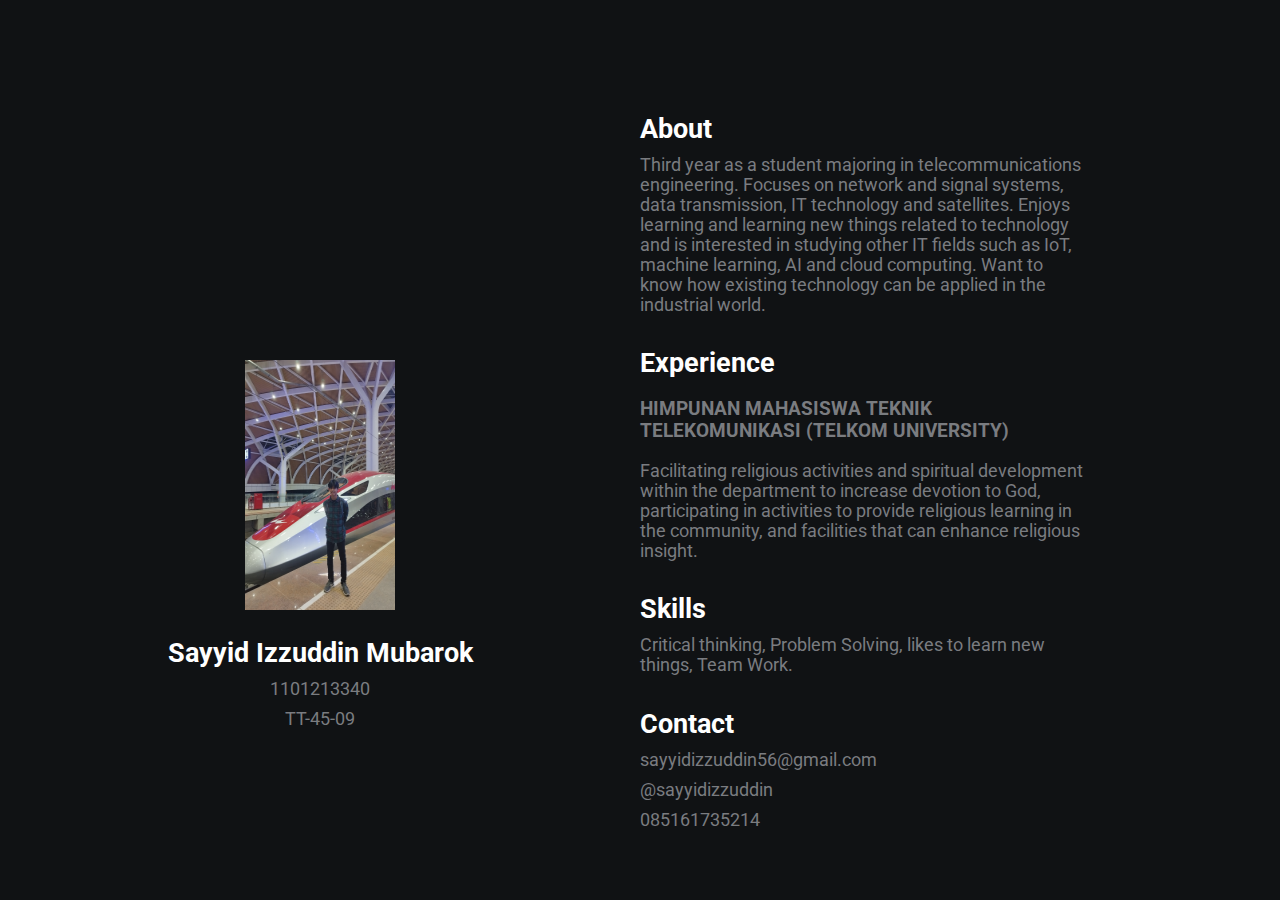
<file: minimalist-portfolio/index.html>
<!DOCTYPE html>
<html lang="en">
<head>
    <meta charset="UTF-8">
    <meta name="viewport" content="width=device-width, initial-scale=1.0">
    <meta http-equiv="X-UA-Compatible" content="ie=edge">
    <link rel="stylesheet" href="https://use.fontawesome.com/releases/v5.4.1/css/all.css" integrity="sha384-5sAR7xN1Nv6T6+dT2mhtzEpVJvfS3NScPQTrOxhwjIuvcA67KV2R5Jz6kr4abQsz" crossorigin="anonymous">
    <link rel="stylesheet" href="style.css">
    <title>Portfolio</title>
</head>
<body>
    <div class="grid-2">
        <div class="section-1">
            <img src="KCIC.jpg" style="width: 150px;height: 250px;">
            <h2>Sayyid Izzuddin Mubarok</h2>
            <p>1101213340</p>
            <p>TT-45-09</p>
            <a href="#"><i class="fab fa-twitter"></i></a>
            <a href="#"><i class="fab fa-linkedin"></i></a>
            <a href="#"><i class="fab fa-github"></i></a>
        </div>
        <div class="section-2">
            <h2>About</h2>
            <p>Third year as a student majoring in telecommunications engineering. Focuses on network and signal systems, data 
                transmission, IT technology and satellites. Enjoys learning and learning new things related to technology and is 
                interested in studying other IT fields such as IoT, machine learning, AI and cloud computing. Want to know how 
                existing technology can be applied in the industrial world.</p>
            <h2>Experience</h2>
            <h3>HIMPUNAN MAHASISWA TEKNIK TELEKOMUNIKASI (TELKOM UNIVERSITY)</h3>
            <p>Facilitating religious activities and spiritual development within the department to increase devotion to God, participating in activities to provide religious learning in the community,
                and facilities that can enhance religious insight.</p>

            <h2>Skills</h2>
            <p>Critical thinking, Problem Solving, likes to learn new things, Team Work.</p>
            
            <h2>Contact</h2>
            <p>sayyidizzuddin56@gmail.com</p>
            <p>@sayyidizzuddin</p>
            <p>085161735214</p>
        </div>
    </div>
</body>
</html>
</file>
<file: minimalist-portfolio/style.css>
/* global */
@import url('https://fonts.googleapis.com/css?family=Roboto');

.grid-2{
    display: grid;
    grid-template-columns: repeat(2,1fr);
}

body{
    margin: 0;
    padding: 0;
    font-family: 'Roboto', sans-serif;
    background-color: #101214;
    color: #7A7C80;
}

h2,.white{
    color: #fff;
}

a{
    color: #7A7C80;
    text-decoration: none;
}
/* section 1 */
.section-1{
    padding-top: 40vh;
    text-align: center;
}

.section-1 p{
    font-size: 1.1rem;
    padding-bottom: 10px;
    margin:0;
}

.section-1 h2{
    font-size: 1.7rem;
    margin-bottom: 10px;
}

.section-1 a{
    font-size: 1.5rem;
    padding: 10px;
}
/* section 2 */
.section-2{
    padding-top: 10vh;
    width: 70%;
}

.section-2 h2{
    font-size: 1.7rem;
    margin-bottom: 10px;
}

.section-2 p{
    font-size: 1.1rem;
    padding-bottom: 10px;
    margin:0;
}

.section-2 a{
    display: block;
    padding: 5px;
    font-size: 1.2rem;
    padding-left: 0;
    width: 100px;
}
/* animations / utilities */
.section-2 a:hover{
    font-size: 1.3rem;
    color: #fff;
    cursor: pointer;
    transition: 0.2s;
}

.section-1 a:hover{
    color: #fff;
    cursor: pointer;
    transition: 0.3s;
}

.white:hover{
    position: relative;
    padding-left: 10px;
}

/* media queres */
@media(max-width:780px){
    .grid-2{
        grid-template-columns: 1fr;
    }
    .section-1{
        padding:0;
        padding-top: 5rem;
    }
    .section-2{
        padding: 0;
        padding-left: 1.5rem;
        padding-top: 2rem;
    }
}
</file>
